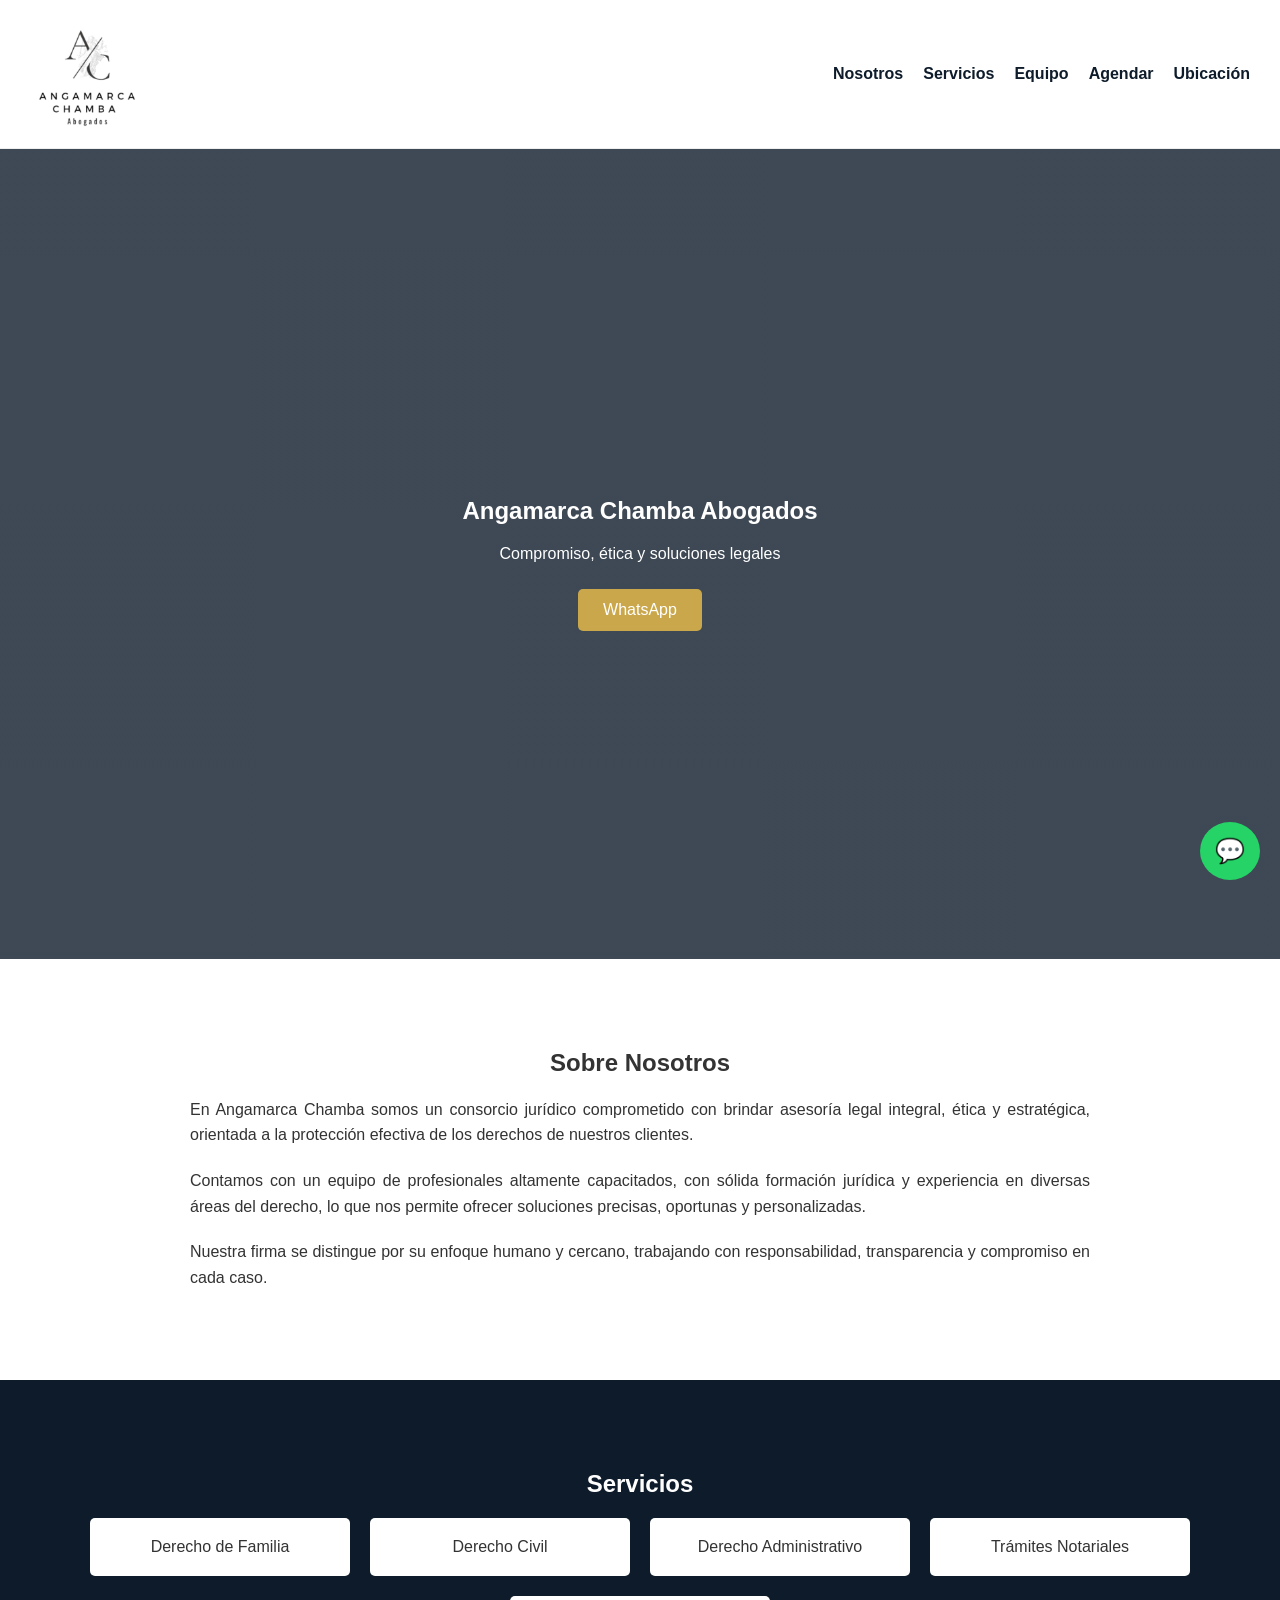
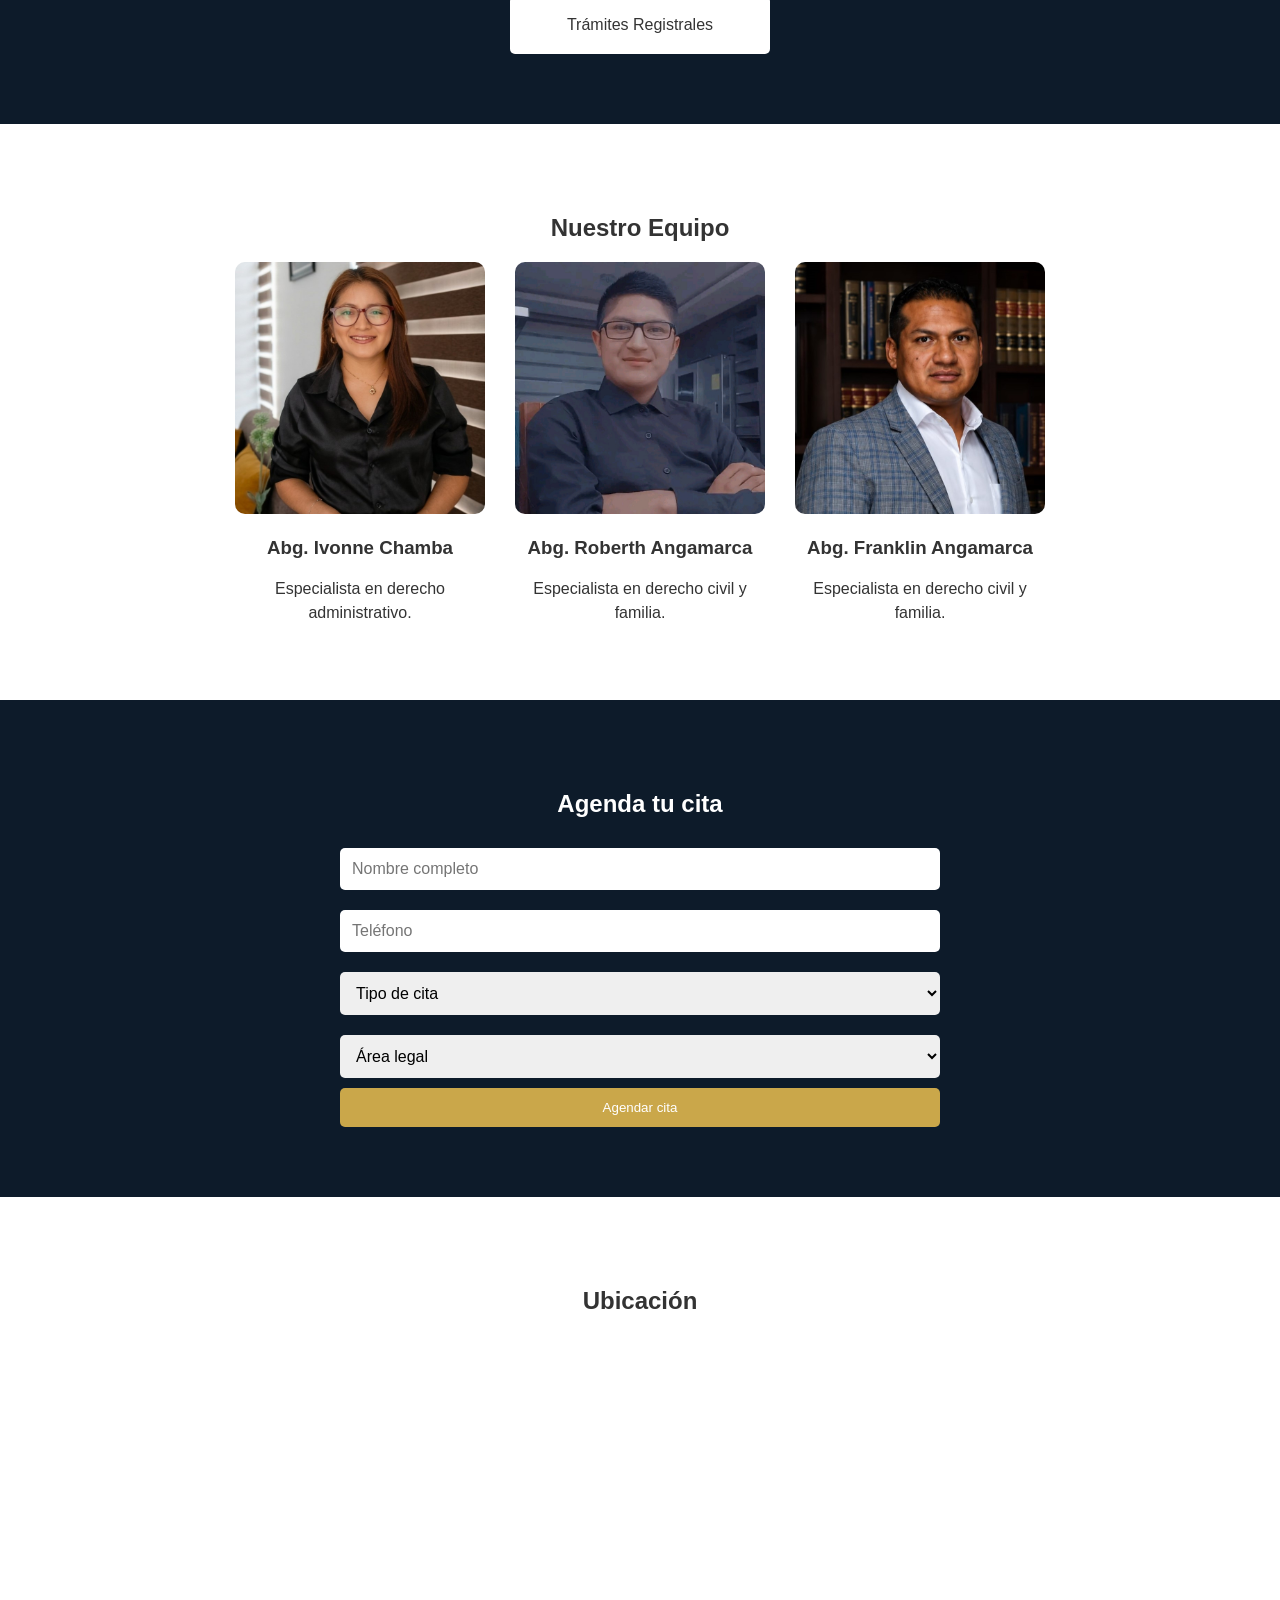
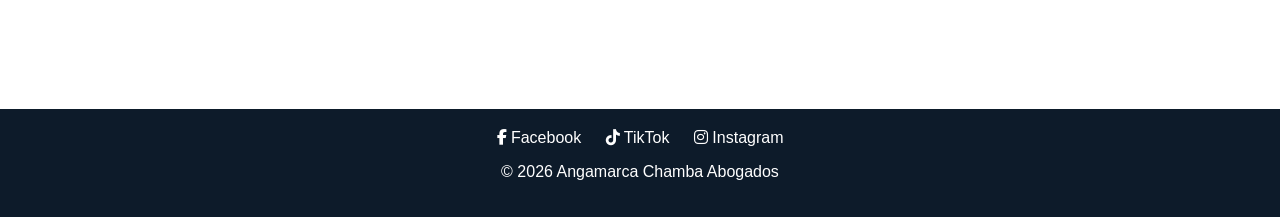
<file: index.htm>
<!DOCTYPE html>

<html lang="es">
<head>
    <meta charset="UTF-8">
    <meta name="viewport" content="width=device-width, initial-scale=1.0">
    <title>Angamarca Chamba Abogados</title>
    <link rel="stylesheet" href="styles.css">
<link rel="stylesheet" href="https://cdnjs.cloudflare.com/ajax/libs/font-awesome/6.5.0/css/all.min.css">
</head>

<body>

<!-- HEADER -->

<header class="header">
    <div class="container">
        <img src="logo.jpg" class="logo">
        <nav>
            <ul>
                <li><a href="#nosotros">Nosotros</a></li>
                <li><a href="#servicios">Servicios</a></li>
                <li><a href="#equipo">Equipo</a></li>
                <li><a href="#formulario">Agendar</a></li>
                <li><a href="#contacto">Ubicación</a></li>
            </ul>
        </nav>
    </div>
</header>

<!-- HERO -->

<section class="hero">
    <div class="overlay">
        <h1>Angamarca Chamba Abogados</h1>
        <p>Compromiso, ética y soluciones legales</p>
        <a href="https://wa.me/593985220503" class="btn" target="_blank">
            WhatsApp
        </a>
    </div>
</section>

<!-- ================= NOSOTROS ================= -->

<section id="nosotros" class="section white">
    <h2>Sobre Nosotros</h2>
   <p>
En Angamarca Chamba somos un consorcio jurídico comprometido con brindar asesoría legal integral, ética y estratégica, orientada a la protección efectiva de los derechos de nuestros clientes.
</p>

<p>
Contamos con un equipo de profesionales altamente capacitados, con sólida formación jurídica y experiencia en diversas áreas del derecho, lo que nos permite ofrecer soluciones precisas, oportunas y personalizadas.
</p>

<p>
Nuestra firma se distingue por su enfoque humano y cercano, trabajando con responsabilidad, transparencia y compromiso en cada caso.
</p>
</section>

<!-- ================= SERVICIOS ================= -->

<section id="servicios" class="section blue">
    <h2>Servicios</h2>
    <div class="services">
        <div class="card">Derecho de Familia</div>
        <div class="card">Derecho Civil</div>
        <div class="card">Derecho Administrativo</div>
        <div class="card">Trámites Notariales</div>
        <div class="card">Trámites Registrales</div>
    </div>
</section>

<!-- ================= EQUIPO ================= -->

<section id="equipo" class="section white">
    <h2>Nuestro Equipo</h2>

<div class="team">
    <div class="member">
        <img src="ivonnechamba.jpg">
        <h3>Abg. Ivonne Chamba</h3>
        <p>Especialista en derecho administrativo.</p>
    </div>

    <div class="member">
        <img src="roberthangamarca.jpg">
        <h3>Abg. Roberth Angamarca</h3>
        <p>Especialista en derecho civil y familia.</p>
    </div>

<div class="member">
        <img src="franklin.jpg">
        <h3>Abg. Franklin Angamarca</h3>
        <p>Especialista en derecho civil y familia.</p>
    </div>
</div>

</section>

<!-- ================= FORMULARIO ================= -->

<section id="formulario" class="section blue">
    <h2>Agenda tu cita</h2>

<div class="form-container">
    <form>

        <input type="text" placeholder="Nombre completo" required>
        <input type="tel" placeholder="Teléfono" required>

        <select required>
            <option value="">Tipo de cita</option>
            <option>Virtual</option>
            <option>Presencial</option>
        </select>

        <select required>
            <option value="">Área legal</option>
            <option>Derecho de Familia</option>
            <option>Derecho Civil</option>
            <option>Derecho Administrativo</option>
            <option>Trámites Notariales</option>
            <option>Trámites Registrales</option>
        </select>

        <button type="submit">Agendar cita</button>

    </form>
</div>

</section>

<!-- ================= CONTACTO ================= -->

<section id="contacto" class="section white">
    <h2>Ubicación</h2>

<div class="map">
    <iframe src="https://www.google.com/maps?q=-3.996756891616779,-79.20264205954489&output=embed"></iframe>
</div>

</section>

<!-- FOOTER -->

<footer class="footer">
    <div class="social">

    <a href="https://www.facebook.com/profile.php?id=100085705746742" target="_blank">
        <i class="fab fa-facebook-f"></i> Facebook
    </a>

    <a href="https://www.tiktok.com/@abg.ivonne_chamba" target="_blank">
        <i class="fab fa-tiktok"></i> TikTok
    </a>

    <a href="https://www.instagram.com/angamarcachamba" target="_blank">
        <i class="fab fa-instagram"></i> Instagram
    </a>

</div>
    <p>© 2026 Angamarca Chamba Abogados</p>
</footer>

<!-- WHATSAPP -->

<a href="https://wa.me/593985220503" class="whatsapp" target="_blank">
💬
</a>

<script src="script.js"></script>

</body>
</html>
</file>
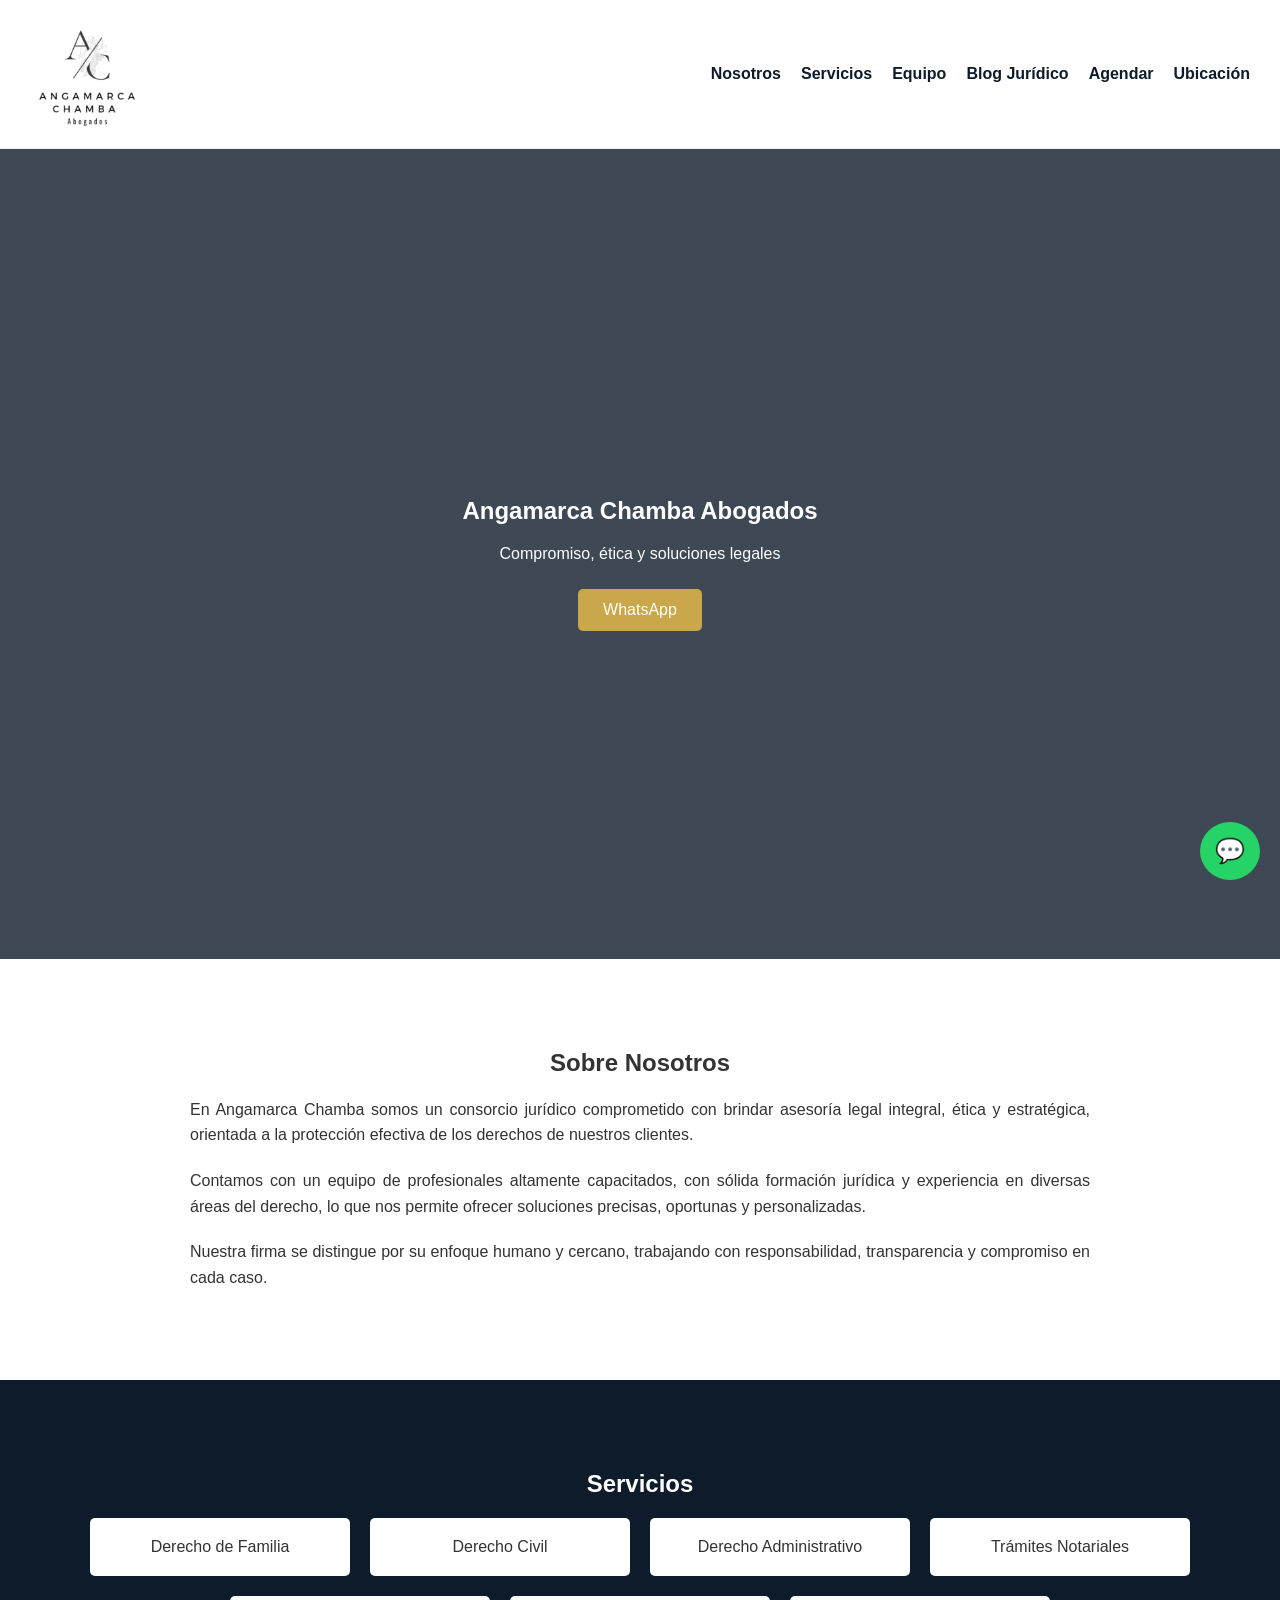
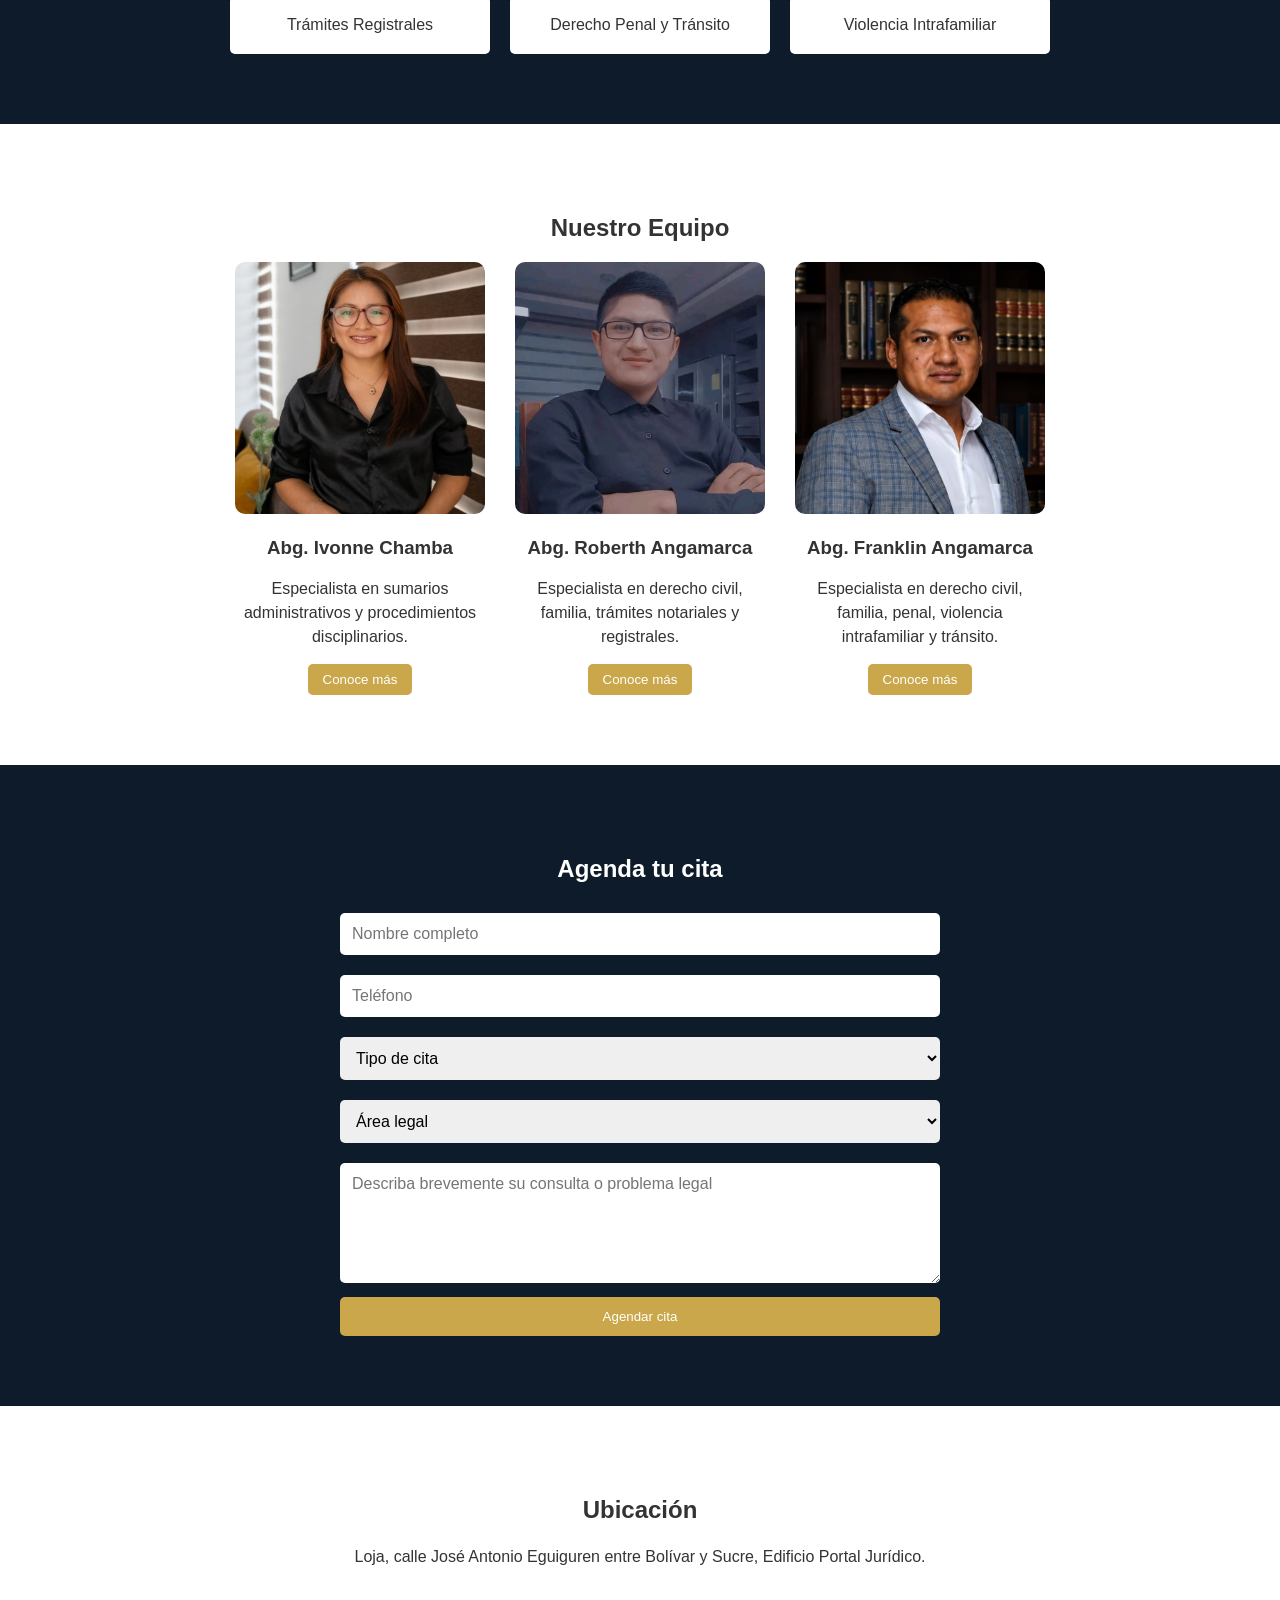
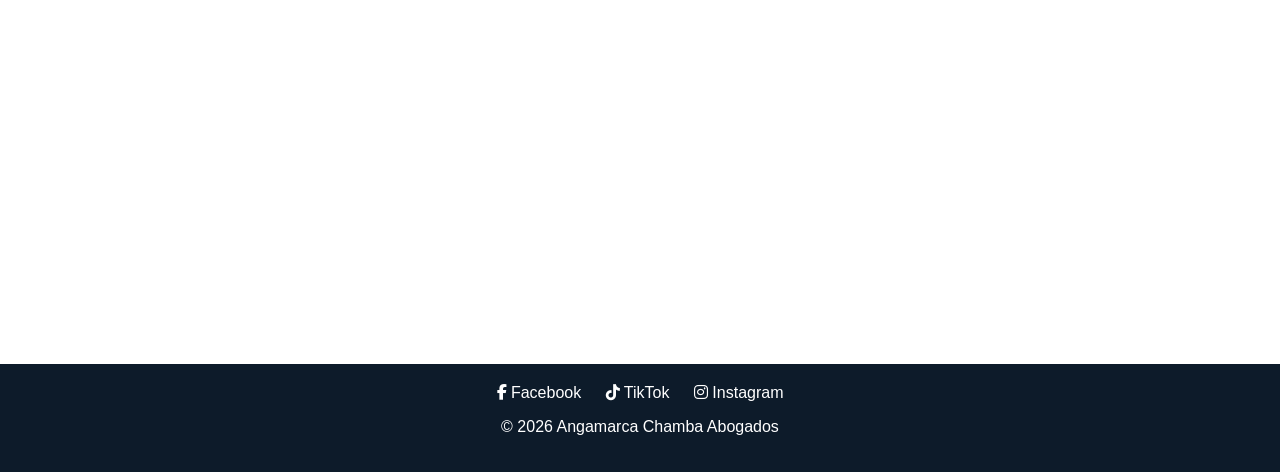
<file: index.html>
<!DOCTYPE html>

<html lang="es">
<head>
    <meta charset="UTF-8">
    <meta name="viewport" content="width=device-width, initial-scale=1.0">
 <title>Abogados en Loja | Angamarca Chamba Abogados</title>
<link rel="stylesheet" href="styles.css">
<link rel="stylesheet" href="https://cdnjs.cloudflare.com/ajax/libs/font-awesome/6.5.0/css/all.min.css">
    

<meta name="description" content="Estudio jurídico Angamarca, Loja. Abogados especialistas en sumarios administrativos, derecho civil, penal y familiar en Ecuador. Consulta legal profesional.">
<meta name="google-site-verification"
      content="k-mfT2QaQTN2ILu_9-Mi9yVO_xxF8mSXXS_GaE9kDA0">
    <script type="application/ld+json">
{
  "@context": "https://schema.org",
  "@type": "LegalService",
  "name": "Angamarca Chamba Abogados",
  "address": {
    "@type": "PostalAddress",
    "addressLocality": "Loja",
    "addressCountry": "EC"
  },
  "areaServed": "Ecuador"
}
</script>
</head>

<body>

<!-- HEADER -->

<header class="header">
    <div class="container">
        <img src="logo.jpg" class="logo">
        <nav>
            <ul>
                <li><a href="#nosotros">Nosotros</a></li>
                <li><a href="#servicios">Servicios</a></li>
                <li><a href="#equipo">Equipo</a></li>
                 <li><a href="blog/index.html">Blog Jurídico</a></li>
                <li><a href="#formulario">Agendar</a></li>
                <li><a href="#contacto">Ubicación</a></li>
            </ul>
        </nav>
    </div>
</header>

<!-- HERO -->

<section class="hero">
    <div class="overlay">
        <h1>Angamarca Chamba Abogados</h1>
        <p>Compromiso, ética y soluciones legales</p>
        <a href="https://wa.me/593985220503" class="btn" target="_blank">
            WhatsApp
        </a>
    </div>
</section>

<!-- ================= NOSOTROS ================= -->

<section id="nosotros" class="section white">
    <h2>Sobre Nosotros</h2>
   <p>
En Angamarca Chamba somos un consorcio jurídico comprometido con brindar asesoría legal integral, ética y estratégica, orientada a la protección efectiva de los derechos de nuestros clientes.
</p>

<p>
Contamos con un equipo de profesionales altamente capacitados, con sólida formación jurídica y experiencia en diversas áreas del derecho, lo que nos permite ofrecer soluciones precisas, oportunas y personalizadas.
</p>

<p>
Nuestra firma se distingue por su enfoque humano y cercano, trabajando con responsabilidad, transparencia y compromiso en cada caso.
</p>
</section>

<!-- ================= SERVICIOS ================= -->

<section id="servicios" class="section blue">
    <h2>Servicios</h2>
    <div class="services">
        <div class="card">Derecho de Familia</div>
        <div class="card">Derecho Civil</div>
        <div class="card">Derecho Administrativo</div>
        <div class="card">Trámites Notariales</div>
        <div class="card">Trámites Registrales</div>
        <div class="card">Derecho Penal y Tránsito</div>
         <div class="card">Violencia Intrafamiliar</div>
    </div>
</section>

<!-- ================= EQUIPO ================= -->

<section id="equipo" class="section white">
    <h2>Nuestro Equipo</h2>

<div class="team">
   <div class="member">
    <img src="ivonnechamba.jpg">
    <h3>Abg. Ivonne Chamba</h3>
    <p>Especialista en sumarios administrativos y procedimientos disciplinarios.</p>

    <button onclick="abrirModal('ivonne')">
        Conoce más
    </button>
</div>

    <div class="member">
        <img src="roberthangamarca.jpg">
        <h3>Abg. Roberth Angamarca</h3>
        <p>Especialista en derecho civil, familia, trámites notariales y registrales.</p>

 <button onclick="abrirModal('roberth')">
        Conoce más
    </button>
</div>

<div class="member">
        <img src="franklin.jpg">
        <h3>Abg. Franklin Angamarca</h3>
        <p>Especialista en derecho civil, familia, penal, violencia intrafamiliar y tránsito.</p>

 <button onclick="abrirModal('franklin')">
        Conoce más
    </button>
</div>

</section>

<!-- ================= FORMULARIO ================= -->

<section id="formulario" class="section blue">
    <h2>Agenda tu cita</h2>

<div class="form-container">
 <form id="agendaForm">

    <input type="text" id="nombre" placeholder="Nombre completo" required>
    <input type="tel" id="telefono" placeholder="Teléfono" required>

    <select id="tipoCita" required>
        <option value="">Tipo de cita</option>
        <option>Virtual</option>
        <option>Presencial</option>
    </select>

    <select id="areaLegal" required>
        <option value="">Área legal</option>
        <option>Derecho de Familia</option>
        <option>Derecho Civil</option>
        <option>Derecho Administrativo</option>
        <option>Trámites Notariales</option>
        <option>Trámites Registrales</option>
        <option>Derecho penal y tránsito</option>
         <option>Violencia Intrafamiliar</option>
    </select>

    <textarea id="descripcion"
        placeholder="Describa brevemente su consulta o problema legal"
        rows="4"
        required></textarea>

    <button type="submit">Agendar cita</button>

</form>
</div>

</section>

<!-- ================= CONTACTO ================= -->

<section id="contacto" class="section white">
    <h2>Ubicación</h2>

<p class="direccion">
    Loja, calle José Antonio Eguiguren entre Bolívar y Sucre, Edificio Portal Jurídico.
</p><div class="map">
    <iframe src="https://www.google.com/maps?q=-3.996756891616779,-79.20264205954489&output=embed"></iframe>
</div>

</section>

<!-- FOOTER -->

<footer class="footer">
    <div class="social">

    <a href="https://www.facebook.com/profile.php?id=100085705746742" target="_blank">
        <i class="fab fa-facebook-f"></i> Facebook
    </a>

    <a href="https://www.tiktok.com/@abg.ivonne_chamba" target="_blank">
        <i class="fab fa-tiktok"></i> TikTok
    </a>

    <a href="https://www.instagram.com/angamarcachamba" target="_blank">
        <i class="fab fa-instagram"></i> Instagram
    </a>

</div>
    <p>© 2026 Angamarca Chamba Abogados</p>
</footer>

<!-- WHATSAPP -->

<a href="https://wa.me/593985220503" class="whatsapp" target="_blank">
💬
</a>

<script src="script.js"></script>
<!-- MODAL IVONNE -->
<div id="modal-ivonne" class="modal">
    <div class="modal-content">
        <span onclick="cerrarModal('ivonne')" class="close">&times;</span>

        <h2>Abg. Ivonne Chamba</h2>

        <p><b>Especialidad:</b> Derecho Administrativo.</p>
        <p><b>Experiencia:</b> Asesoría en procesos sumarios administrativos, procesos disciplinarios y defensa legal.</p>

        <p><b>Correo:</b> ivonnechamba2012@gmail.com</p>
        <p><b>Teléfono:</b> 0985220503</p>

        <a href="https://wa.me/593985220503" target="_blank" class="btn">
            Contactar por WhatsApp
        </a>
    </div>
</div>

<!-- MODAL ROBERTH -->
<div id="modal-roberth" class="modal">
    <div class="modal-content">
        <span onclick="cerrarModal('roberth')" class="close">&times;</span>

        <h2>Abg. Roberth Angamarca</h2>

        <p><b>Especialidad:</b> Derecho Civil y Familia</p>
        <p><b>Experiencia:</b> Procesos civiles, alimentos, tenencia, régimen de vistas, divorcios, trámites notariales y registrales.</p>

        <p><b>Correo:</b> rob.angamarca10@hotmail.com</p>
        <p><b>Teléfono:</b> 0994912887</p>

        <a href="https://wa.me/593994912887" target="_blank" class="btn">
            Contactar por WhatsApp
        </a>
    </div>
</div>

<!-- MODAL FRANKLIN -->
<div id="modal-franklin" class="modal">
    <div class="modal-content">
        <span onclick="cerrarModal('franklin')" class="close">&times;</span>

        <h2>Abg. Franklin Angamarca</h2>

        <p><b>Especialidad:</b> Derecho Civil, Familia, Derecho penal y Tránsito</p>
        <p><b>Experiencia:</b> Procesos civiles, de familia, penal y tránsito.</p>

        <p><b>Correo:</b> ab.franklinangamarca@hotmail.com</p>
        <p><b>Teléfono:</b> 0986197750</p>

        <a href="https://wa.me/593986197750" target="_blank" class="btn">
            Contactar por WhatsApp
        </a>
    </div>
</div>
    <script src="script.js"></script>
</body>
</html>
</file>
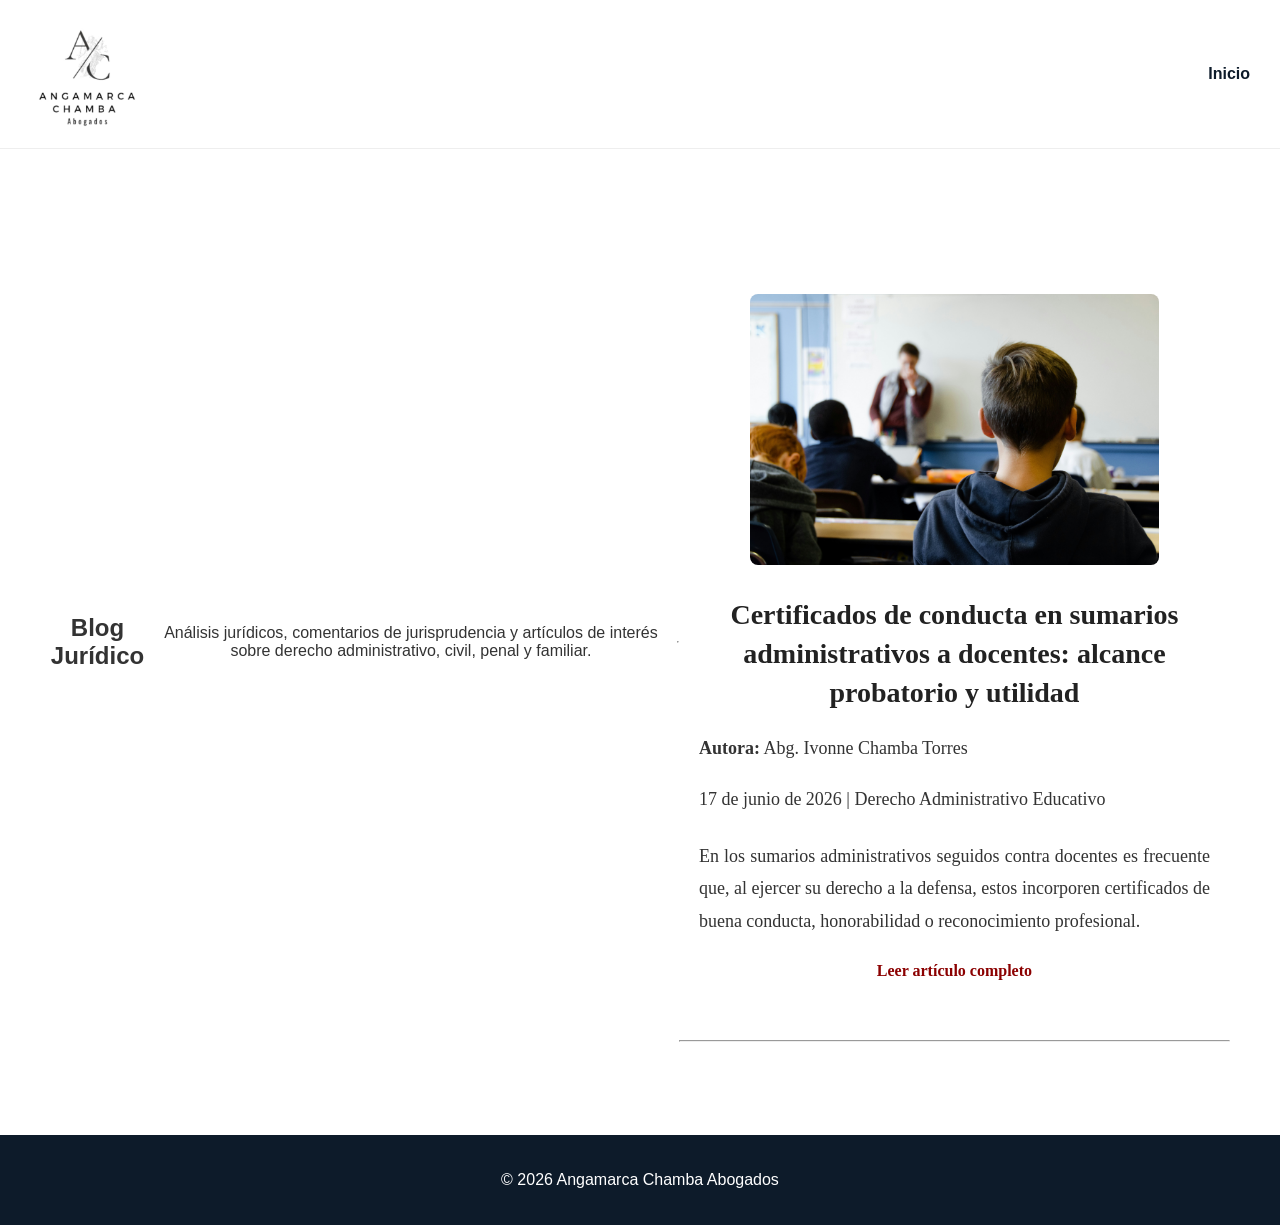
<file: blog/index.html>
<!DOCTYPE html>

<html lang="es">

<head>
    <meta charset="UTF-8">
    <meta name="viewport" content="width=device-width, initial-scale=1.0">

<title>Blog Jurídico | Angamarca Chamba Abogados</title>

<meta name="description"
    content="Artículos jurídicos sobre derecho administrativo, civil, penal y familiar en Ecuador.">

<link rel="stylesheet" href="../styles.css">

</head>

<body>

<header class="header">
    <div class="container">
    <img src="../logo.jpg" class="logo" alt="Angamarca Chamba Abogados">

    <nav>
        <ul>
            <li><a href="../index.html">Inicio</a></li>
        </ul>
    </nav>

</div>

</header>

<section class="section white">

<div class="container">

    <h1>Blog Jurídico</h1>

    <p>
        Análisis jurídicos, comentarios de jurisprudencia y artículos de interés
        sobre derecho administrativo, civil, penal y familiar.
    </p>

    <hr><br>

    <div id="lista-articulos"></div>

</div>

</section>

<footer class="footer">
    <p>© 2026 Angamarca Chamba Abogados</p>
</footer>

<script>

fetch("articulos.json")

.then(response => response.json())

.then(data => {

    let html = "";

    data.forEach(post => {

        html += `

        <article class="entrada-blog">

            <img src="docentes.jpg" class="imagen-blog">

            <h2>
                ${post.titulo}
            </h2>

            <p class="autor">
                <strong>Autora:</strong> ${post.autora}
            </p>

            <p class="fecha">
                ${post.fecha} | ${post.categoria}
            </p>

            <p>
                ${post.resumen}
            </p>

            <a href="${post.url}" class="leer-articulo">
                Leer artículo completo
            </a>

        </article>

        <hr>

        `;

    });

    document.getElementById("lista-articulos").innerHTML = html;

})

.catch(error => {

    console.log("Error:", error);

    document.getElementById("lista-articulos").innerHTML =
    "<p>No se pudieron cargar los artículos.</p>";

});

</script>

</body>
</html>
</file>
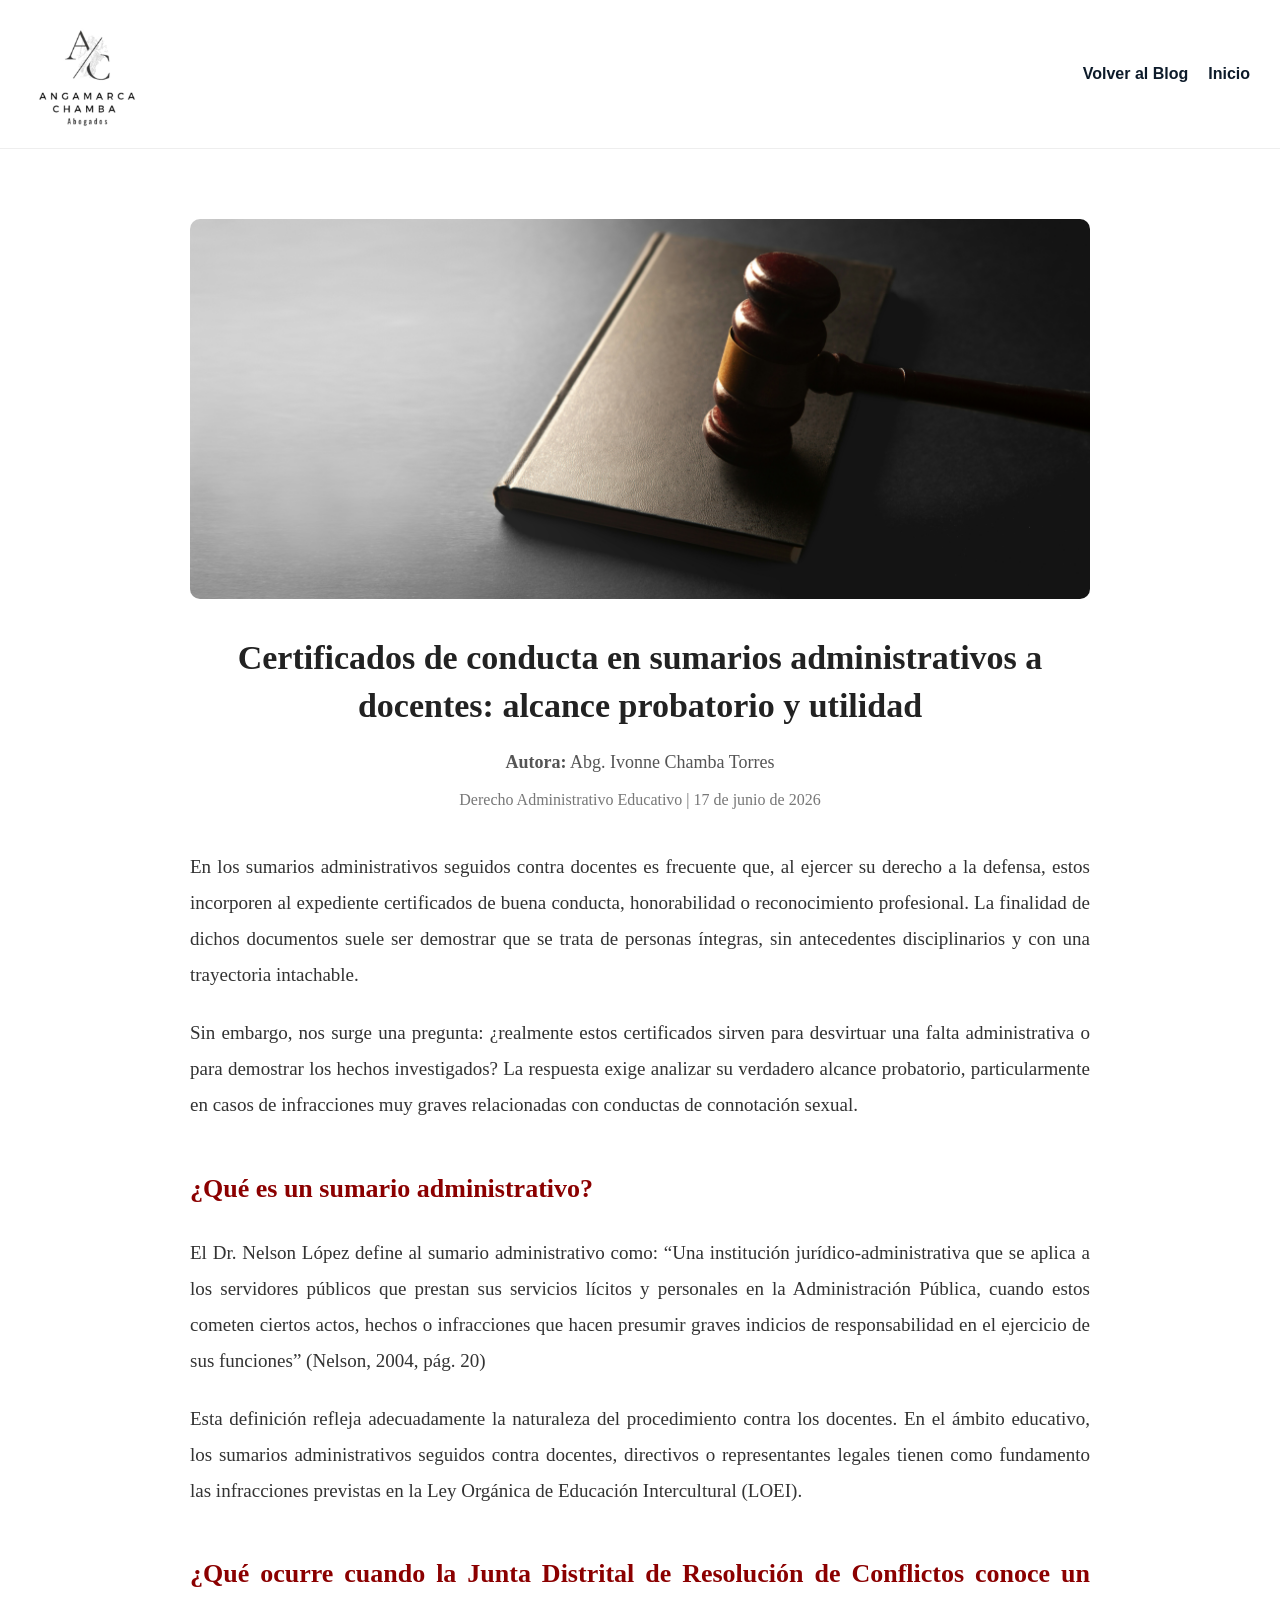
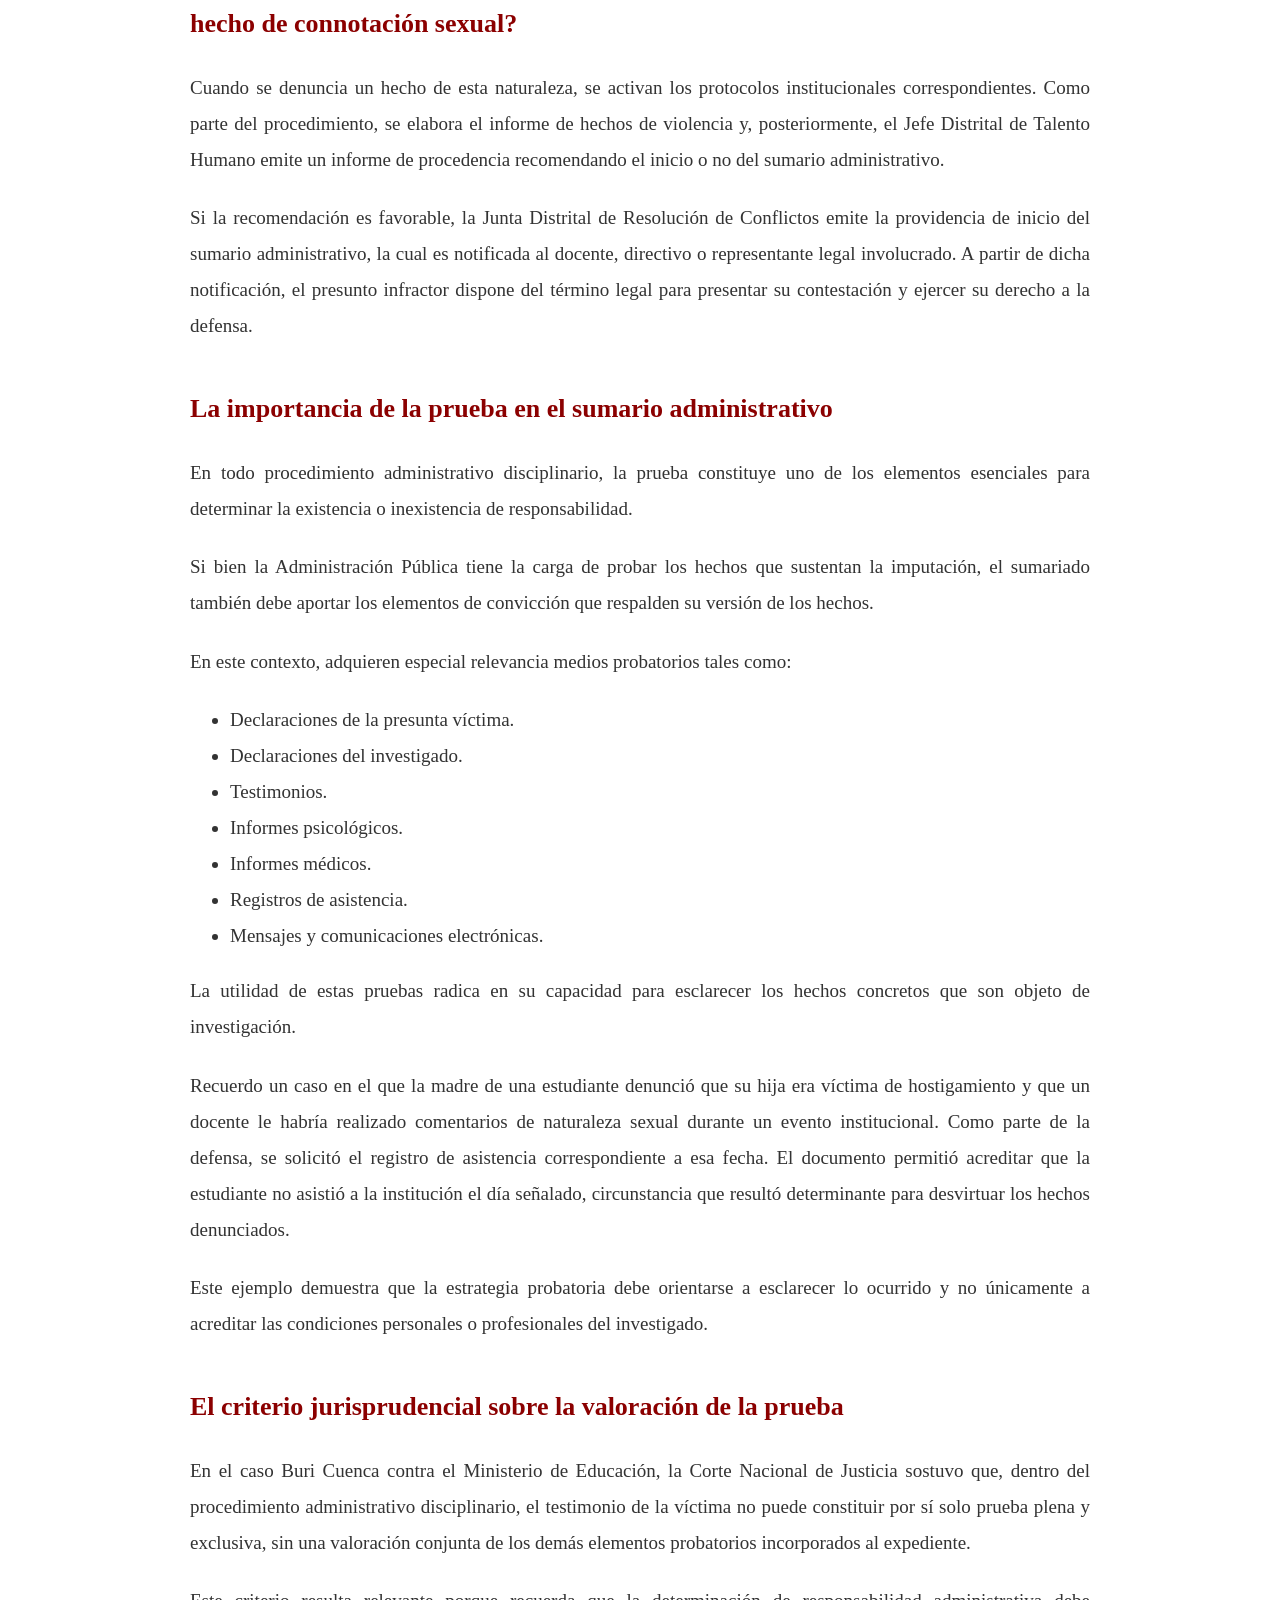
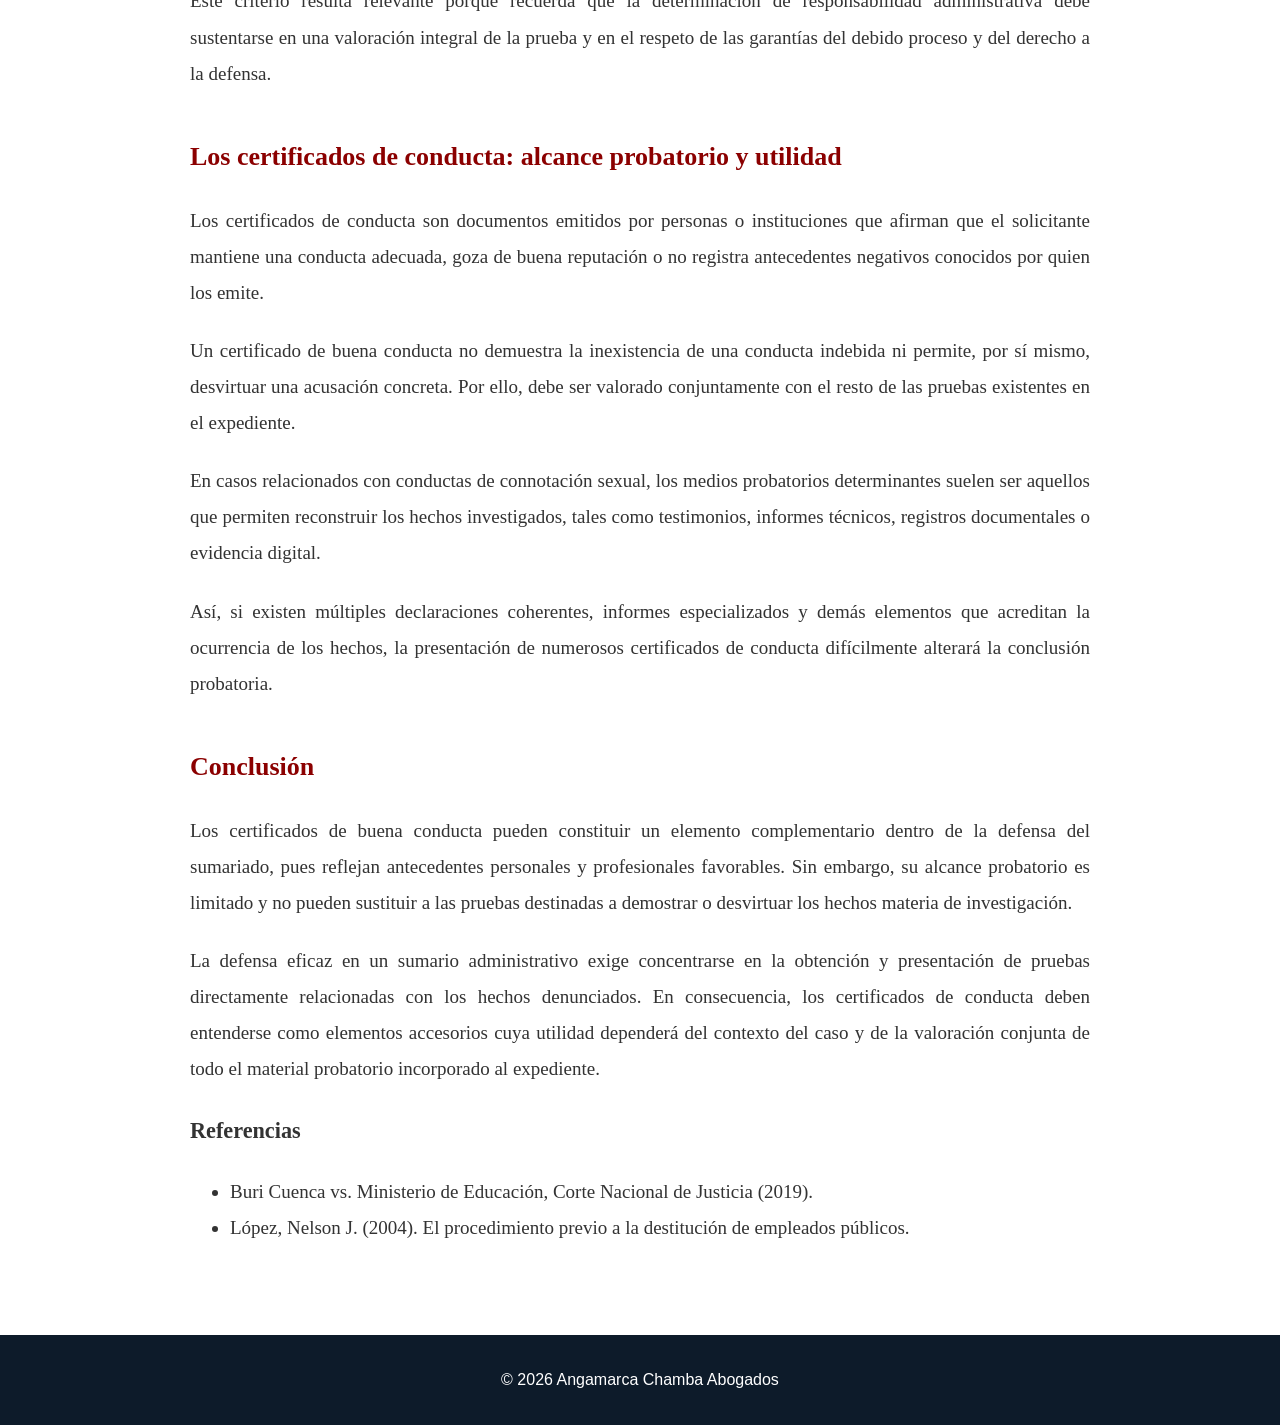
<file: blog/certificados-conducta-sumario-administrativo-docentes.html>
<!DOCTYPE html>

<html lang="es">
<head>
    <meta charset="UTF-8">
    <meta name="viewport" content="width=device-width, initial-scale=1.0">

    <title>Certificados de Conducta en Sumarios Administrativos de Docentes en Ecuador</title>

    <meta name="description" content="Análisis jurídico sobre el valor probatorio de los certificados de conducta en los sumarios administrativos seguidos contra docentes en Ecuador. Estudio de la normativa aplicable y criterios jurídicos relevantes.">

    <link rel="canonical" href="https://ivonneechamba.github.io/Angamarca-Chamba-Abogados/blog/certificados-conducta-sumario-administrativo-docentes.html">

    <meta property="og:title" content="Certificados de Conducta en Sumarios Administrativos de Docentes en Ecuador">
    <meta property="og:description" content="Análisis jurídico sobre el alcance probatorio de los certificados de conducta en procedimientos administrativos docentes.">
    <meta property="og:type" content="article">
    <meta property="og:url" content="https://ivonneechamba.github.io/Angamarca-Chamba-Abogados/blog/certificados-conducta-sumario-administrativo-docentes.html">

    <meta name="robots" content="index, follow">

    <link rel="stylesheet" href="../styles.css">
    <script type="application/ld+json">
{
  "@context":"https://schema.org",
  "@type":"BlogPosting",
  "headline":"Certificados de Conducta en Sumarios Administrativos de Docentes en Ecuador",
  "author":{
    "@type":"Person",
    "name":"Ivonne Chamba"
  },
  "publisher":{
    "@type":"Organization",
    "name":"Angamarca Chamba Abogados"
  }
}
</script>
</head>

<body>
<header class="header">
    <div class="container">

        <img src="../logo.jpg" class="logo">

        <nav>
            <ul>
                <li>
                    <a href="index.html">Volver al Blog</a>
                </li>

                <li>
                    <a href="../index.html">Inicio</a>
                </li>
            </ul>
        </nav>

    </div>
</header>


<main class="articulo">

    <img src="derecho.jpg" class="portada-articulo">


    <h1>
    Certificados de conducta en sumarios administrativos a docentes:
    alcance probatorio y utilidad
    </h1>


    <p class="autor-articulo">
    <strong>Autora:</strong> Abg. Ivonne Chamba Torres
    </p>


    <p class="datos-articulo">
    Derecho Administrativo Educativo |
    17 de junio de 2026
    </p>



    <div class="contenido-articulo">

        <p>
En los sumarios administrativos seguidos contra docentes es frecuente que, al ejercer su derecho a la defensa, estos incorporen al expediente certificados de buena conducta, honorabilidad o reconocimiento profesional. La finalidad de dichos documentos suele ser demostrar que se trata de personas íntegras, sin antecedentes disciplinarios y con una trayectoria intachable.
        </p>

        <p>
Sin embargo, nos surge una pregunta: ¿realmente estos certificados sirven para desvirtuar una falta administrativa o para demostrar los hechos investigados? La respuesta exige analizar su verdadero alcance probatorio, particularmente en casos de infracciones muy graves relacionadas con conductas de connotación sexual.
        </p>

        <h2>¿Qué es un sumario administrativo?</h2>

        <p>
            El Dr. Nelson López define al sumario administrativo como:
“Una institución jurídico-administrativa que se aplica a los servidores públicos que prestan sus servicios lícitos y personales en la Administración Pública, cuando estos cometen ciertos actos, hechos o infracciones que hacen presumir graves indicios de responsabilidad en el ejercicio de sus funciones” (Nelson, 2004, pág. 20)

        </p>

        <p>
            Esta definición refleja adecuadamente la naturaleza del procedimiento contra los docentes. En el ámbito educativo, los sumarios administrativos seguidos contra docentes, directivos o representantes legales tienen como fundamento las infracciones previstas en la Ley Orgánica de Educación Intercultural (LOEI).
        </p>

        <h2>¿Qué ocurre cuando la Junta Distrital de Resolución de Conflictos conoce un hecho de connotación sexual?</h2>

        <p>
            Cuando se denuncia un hecho de esta naturaleza, se activan los protocolos institucionales correspondientes. Como parte del procedimiento, se elabora el informe de hechos de violencia y, posteriormente, el Jefe Distrital de Talento Humano emite un informe de procedencia recomendando el inicio o no del sumario administrativo.
        </p>
 <p>
     Si la recomendación es favorable, la Junta Distrital de Resolución de Conflictos emite la providencia de inicio del sumario administrativo, la cual es notificada al docente, directivo o representante legal involucrado. A partir de dicha notificación, el presunto infractor dispone del término legal para presentar su contestación y ejercer su derecho a la defensa.
       </p> 
        <h2>La importancia de la prueba en el sumario administrativo</h2>
        <p>
            En todo procedimiento administrativo disciplinario, la prueba constituye uno de los elementos esenciales para determinar la existencia o inexistencia de responsabilidad.
        </p> 
         <p>
             Si bien la Administración Pública tiene la carga de probar los hechos que sustentan la imputación, el sumariado también debe aportar los elementos de convicción que respalden su versión de los hechos.
          </p> 
          <p>
              En este contexto, adquieren especial relevancia medios probatorios tales como:
              </p>
         <ul>
            <li>Declaraciones de la presunta víctima.</li>
            <li>Declaraciones del investigado.</li>
            <li>Testimonios.</li>
            <li>Informes psicológicos.</li>
            <li>Informes médicos.</li>
            <li>Registros de asistencia.</li>
            <li>Mensajes y comunicaciones electrónicas.</li>
        </ul>
       <p>
           La utilidad de estas pruebas radica en su capacidad para esclarecer los hechos concretos que son objeto de investigación.
            </p>
         <p>
             Recuerdo un caso en el que la madre de una estudiante denunció que su hija era víctima de hostigamiento y que un docente le habría realizado comentarios de naturaleza sexual durante un evento institucional. Como parte de la defensa, se solicitó el registro de asistencia correspondiente a esa fecha. El documento permitió acreditar que la estudiante no asistió a la institución el día señalado, circunstancia que resultó determinante para desvirtuar los hechos denunciados.
        </p>
         <p>
             Este ejemplo demuestra que la estrategia probatoria debe orientarse a esclarecer lo ocurrido y no únicamente a acreditar las condiciones personales o profesionales del investigado.
                </p>
 <h2>El criterio jurisprudencial sobre la valoración de la prueba</h2>

       <p>
            En el caso Buri Cuenca contra el Ministerio de Educación, la Corte Nacional de Justicia sostuvo que, dentro del procedimiento administrativo disciplinario, el testimonio de la víctima no puede constituir por sí solo prueba plena y exclusiva, sin una valoración conjunta de los demás elementos probatorios incorporados al expediente.
        </p>
        <p>
            Este criterio resulta relevante porque recuerda que la determinación de responsabilidad administrativa debe sustentarse en una valoración integral de la prueba y en el respeto de las garantías del debido proceso y del derecho a la defensa.
         </p>
        <h2>Los certificados de conducta: alcance probatorio y utilidad</h2>

        <p>
            Los certificados de conducta son documentos emitidos por personas o instituciones que afirman que el solicitante mantiene una conducta adecuada, goza de buena reputación o no registra antecedentes negativos conocidos por quien los emite.
        </p>
         <p>
            Un certificado de buena conducta no demuestra la inexistencia de una conducta indebida ni permite, por sí mismo, desvirtuar una acusación concreta. Por ello, debe ser valorado conjuntamente con el resto de las pruebas existentes en el expediente.
        </p>
          <p>
        En casos relacionados con conductas de connotación sexual, los medios probatorios determinantes suelen ser aquellos que permiten reconstruir los hechos investigados, tales como testimonios, informes técnicos, registros documentales o evidencia digital.
 </p>
        <p>
           Así, si existen múltiples declaraciones coherentes, informes especializados y demás elementos que acreditan la ocurrencia de los hechos, la presentación de numerosos certificados de conducta difícilmente alterará la conclusión probatoria.
</p>
        <h2>Conclusión</h2>

        <p>
           Los certificados de buena conducta pueden constituir un elemento complementario dentro de la defensa del sumariado, pues reflejan antecedentes personales y profesionales favorables. Sin embargo, su alcance probatorio es limitado y no pueden sustituir a las pruebas destinadas a demostrar o desvirtuar los hechos materia de investigación.
        </p>
 <p>
     La defensa eficaz en un sumario administrativo exige concentrarse en la obtención y presentación de pruebas directamente relacionadas con los hechos denunciados. En consecuencia, los certificados de conducta deben entenderse como elementos accesorios cuya utilidad dependerá del contexto del caso y de la valoración conjunta de todo el material probatorio incorporado al expediente.
         </p>
        <h3>Referencias</h3>

        <ul>
            <li>Buri Cuenca vs. Ministerio de Educación, Corte Nacional de Justicia (2019).</li>
            <li>López, Nelson J. (2004). El procedimiento previo a la destitución de empleados públicos.</li>
        </ul>

    </article>


</main>



<footer class="footer">

<p>
© 2026 Angamarca Chamba Abogados
</p>

</footer>


</body>
</file>
<file: styles.css>
body {
    margin: 0;
    font-family: 'Segoe UI', sans-serif;
}

/* HEADER */
.header {
    background: white;
    border-bottom: 1px solid #eee;
}

.container {
    display: flex;
    justify-content: space-between;
    align-items: center;
    padding: 15px 30px;
}

.logo {
    width: 120px;
}

nav ul {
    display: flex;
    gap: 20px;
    list-style: none;
    padding: 0;
}

nav a {
    text-decoration: none;
    color: #0d1b2a;
    font-weight: bold;
}

/* HERO */
.hero {
    height: 90vh;
    background: linear-gradient(rgba(13,27,42,0.8), rgba(13,27,42,0.8)),
    url('https://images.unsplash.com/photo-1589829545856-d10d557cf95f');
    background-size: cover;
    display: flex;
    justify-content: center;
    align-items: center;
    color: white;
    text-align: center;
}

/* SECCIONES */
.section {
    padding: 70px 20px;
    text-align: center;
}

.white {
    background: white;
    color: #333;
}

.blue {
    background: #0d1b2a;
    color: white;
}

/* BOTÓN */
.btn {
    background: #caa74a;
    color: white;
    padding: 12px 25px;
    text-decoration: none;
    display: inline-block;
    margin-top: 10px;
    border-radius: 5px;
}

/* SERVICIOS */
.services {
    display: flex;
    flex-wrap: wrap;
    justify-content: center;
    gap: 20px;
}

.card {
    background: white;
    color: #333;
    padding: 20px;
    width: 220px;
    border-radius: 5px;
}

/* EQUIPO */
.team {
    display: flex;
    justify-content: center;
    gap: 30px;
    flex-wrap: wrap;
}

.member {
    text-align: center;
    width: 250px;
}

.member img {
    width: 100%;
    border-radius: 10px;
}

.member p {
    margin: 5px 0;
    line-height: 1.5;
}

/* BOTÓN EQUIPO */
.member button {
    margin-top: 10px;
    padding: 8px 15px;
    border: none;
    background: #caa74a;
    color: white;
    cursor: pointer;
    border-radius: 5px;
}

/* FORMULARIO */
.form-container {
    max-width: 600px;
    margin: auto;
    text-align: left;
}

form input,
form select,
form textarea {
    width: 100%;
    padding: 12px;
    margin: 10px 0;
    border-radius: 5px;
    border: none;
    box-sizing: border-box;
    font-size: 16px;
    font-family: inherit;
}

form textarea {
    min-height: 120px;
    resize: vertical;
}

form button {
    width: 100%;
    padding: 12px;
    background: #caa74a;
    color: white;
    border: none;
    cursor: pointer;
    border-radius: 5px;
}

/* MAPA */
.map iframe {
    width: 100%;
    height: 300px;
    border: 0;
}

/* FOOTER */
.footer {
    background: #0d1b2a;
    color: white;
    text-align: center;
    padding: 20px;
}

.social a {
    margin: 0 10px;
    color: white;
    text-decoration: none;
}

.social a:hover {
    color: #caa74a;
}

/* WHATSAPP */
.whatsapp {
    position: fixed;
    bottom: 20px;
    right: 20px;
    background: #25D366;
    color: white;
    font-size: 24px;
    padding: 15px;
    border-radius: 50%;
    text-decoration: none;
}

/* DIRECCIÓN */
.direccion {
    text-align: center;
    max-width: 800px;
    margin: 0 auto 20px auto;
    font-size: 16px;
    line-height: 1.6;
}

/* MODAL */
.modal {
    display: none;
    position: fixed;
    z-index: 999;
    left: 0;
    top: 0;
    width: 100%;
    height: 100%;
    background: rgba(0,0,0,0.6);
}

.modal-content {
    background: white;
    width: 90%;
    max-width: 500px;
    margin: 10% auto;
    padding: 20px;
    border-radius: 10px;
    text-align: left;
}

.close {
    float: right;
    font-size: 25px;
    cursor: pointer;
}

/* 📱 RESPONSIVE */
@media (max-width: 768px) {

    .container {
        flex-direction: column;
        text-align: center;
        gap: 10px;
    }

    nav ul {
        flex-direction: column;
        gap: 12px;
    }

    .hero {
        height: 70vh;
        padding: 20px;
    }

    .hero h1 {
        font-size: 22px;
    }

    .hero p {
        font-size: 14px;
    }

    .section {
        padding: 40px 15px;
    }

    .services {
        flex-direction: column;
        align-items: center;
    }

    .card {
        width: 90%;
    }

    .team {
        flex-direction: column;
        align-items: center;
    }

    .member {
        width: 90%;
    }

    .form-container {
        padding: 10px;
    }

    .map iframe {
        height: 250px;
    }

    .whatsapp {
        bottom: 15px;
        right: 15px;
        padding: 12px;
    }

    .direccion {
        font-size: 14px;
        padding: 0 10px;
    }
}
#nosotros p {
    text-align: justify;
    max-width: 900px;
    margin: 0 auto 20px auto;
    line-height: 1.6;
}
/* ================= BLOG JURÍDICO ================= */


.entrada-blog {

    max-width: 850px;
    margin: 40px auto;
    padding: 20px;

    font-family: Cambria, Georgia, serif;

}


/* Imagen del artículo */

.imagen-blog {

    display: block;
    width: 80%;
    max-height: 350px;

    margin: 0 auto 30px auto;

    object-fit: cover;

    border-radius: 8px;

}


/* Título */

.entrada-blog h2 {

    text-align: center;

    font-family: Cambria, Georgia, serif;

    font-size: 28px;

    line-height: 1.4;

    color: #222;

    margin-bottom: 20px;

}


/* Autora */

.autor {

    text-align: center;

    font-size: 17px;

    color: #555;

}


/* Fecha y categoría */

.fecha {

    text-align: center;

    font-size: 15px;

    color: #777;

    margin-bottom: 25px;

}


/* Texto del resumen */

.entrada-blog p {

    text-align: justify;

    font-family: Cambria, Georgia, serif;

    font-size: 18px;

    line-height: 1.8;

    color: #333;

}


/* Enlace leer artículo */

.leer-articulo {

    display: block;

    text-align: center;

    margin-top: 25px;

    color: #8b0000;

    font-weight: bold;

    text-decoration: none;

}


.leer-articulo:hover {

    text-decoration: underline;

}
/* ================= ARTICULO JURIDICO INDIVIDUAL ================= */


.articulo {

    max-width: 900px;
    margin: 50px auto;
    padding: 20px;

    font-family: Cambria, Georgia, serif;

}


.portada-articulo {

    display:block;

    width:100%;

    height:380px;

    object-fit:cover;

    border-radius:10px;

    margin-bottom:35px;

}



.articulo h1 {

    text-align:center;

    font-family:Cambria, Georgia, serif;

    font-size:34px;

    line-height:1.4;

    color:#222;

}



.autor-articulo {

    text-align:center;

    font-size:18px;

    color:#555;

}



.datos-articulo {

    text-align:center;

    color:#777;

    margin-bottom:40px;

}



.contenido-articulo {

    font-size:19px;

    line-height:1.9;

    text-align:justify;

    color:#333;

}



.contenido-articulo h2 {

    margin-top:40px;

    font-size:26px;

    color:#8b0000;

}



.contenido-articulo p {

    margin-bottom:22px;

}
</file>
